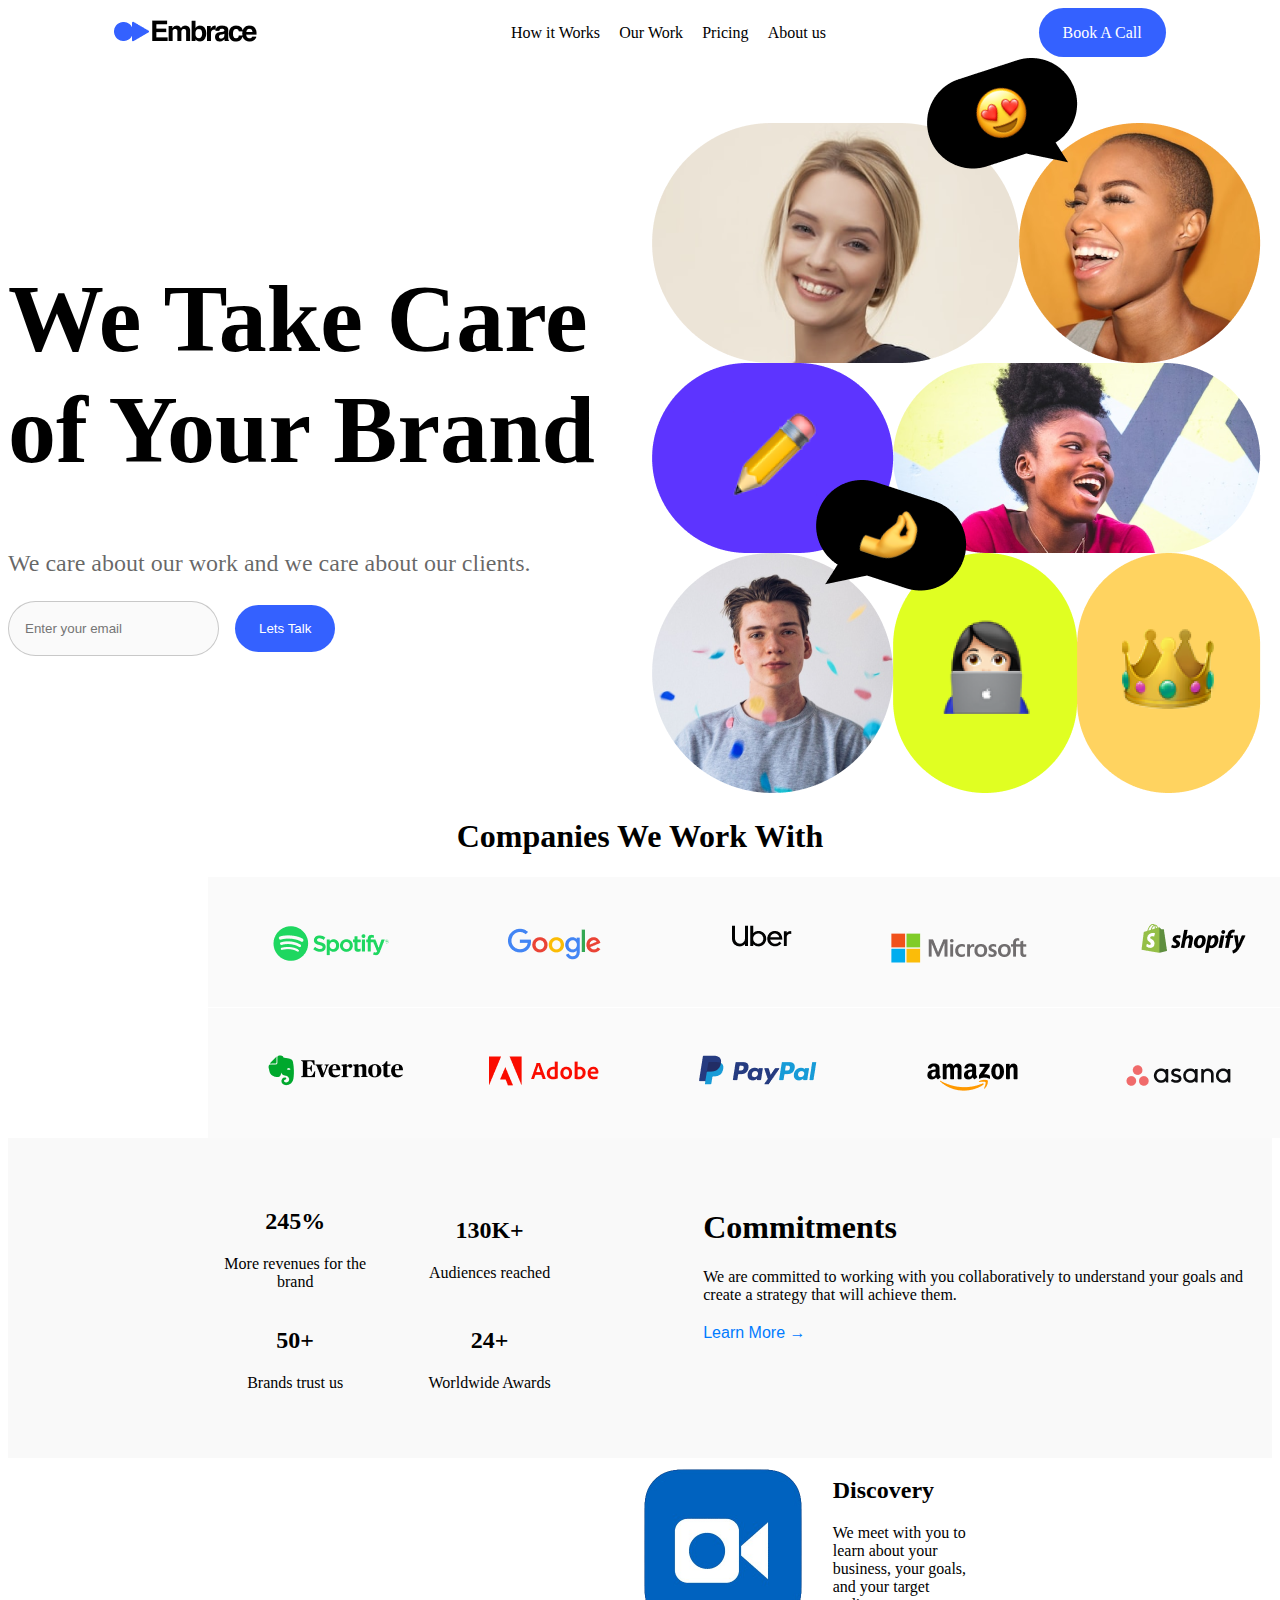
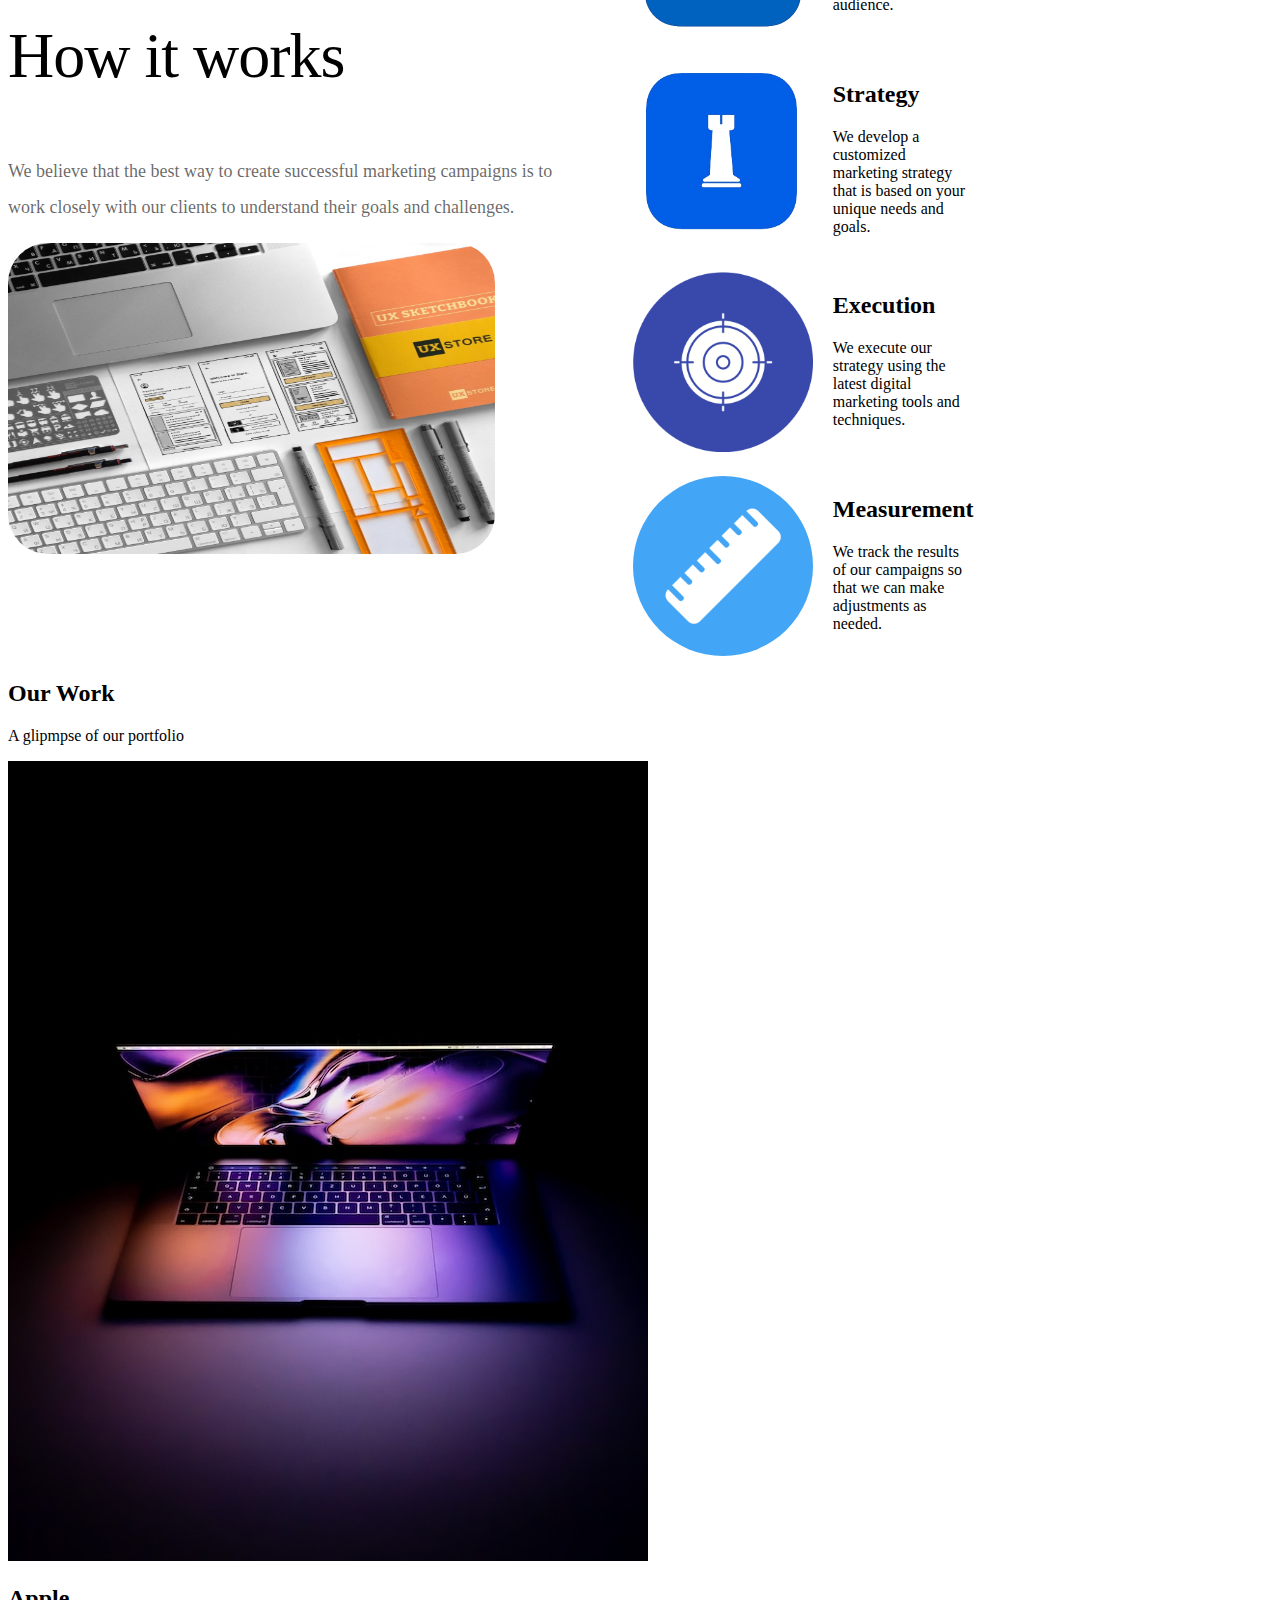
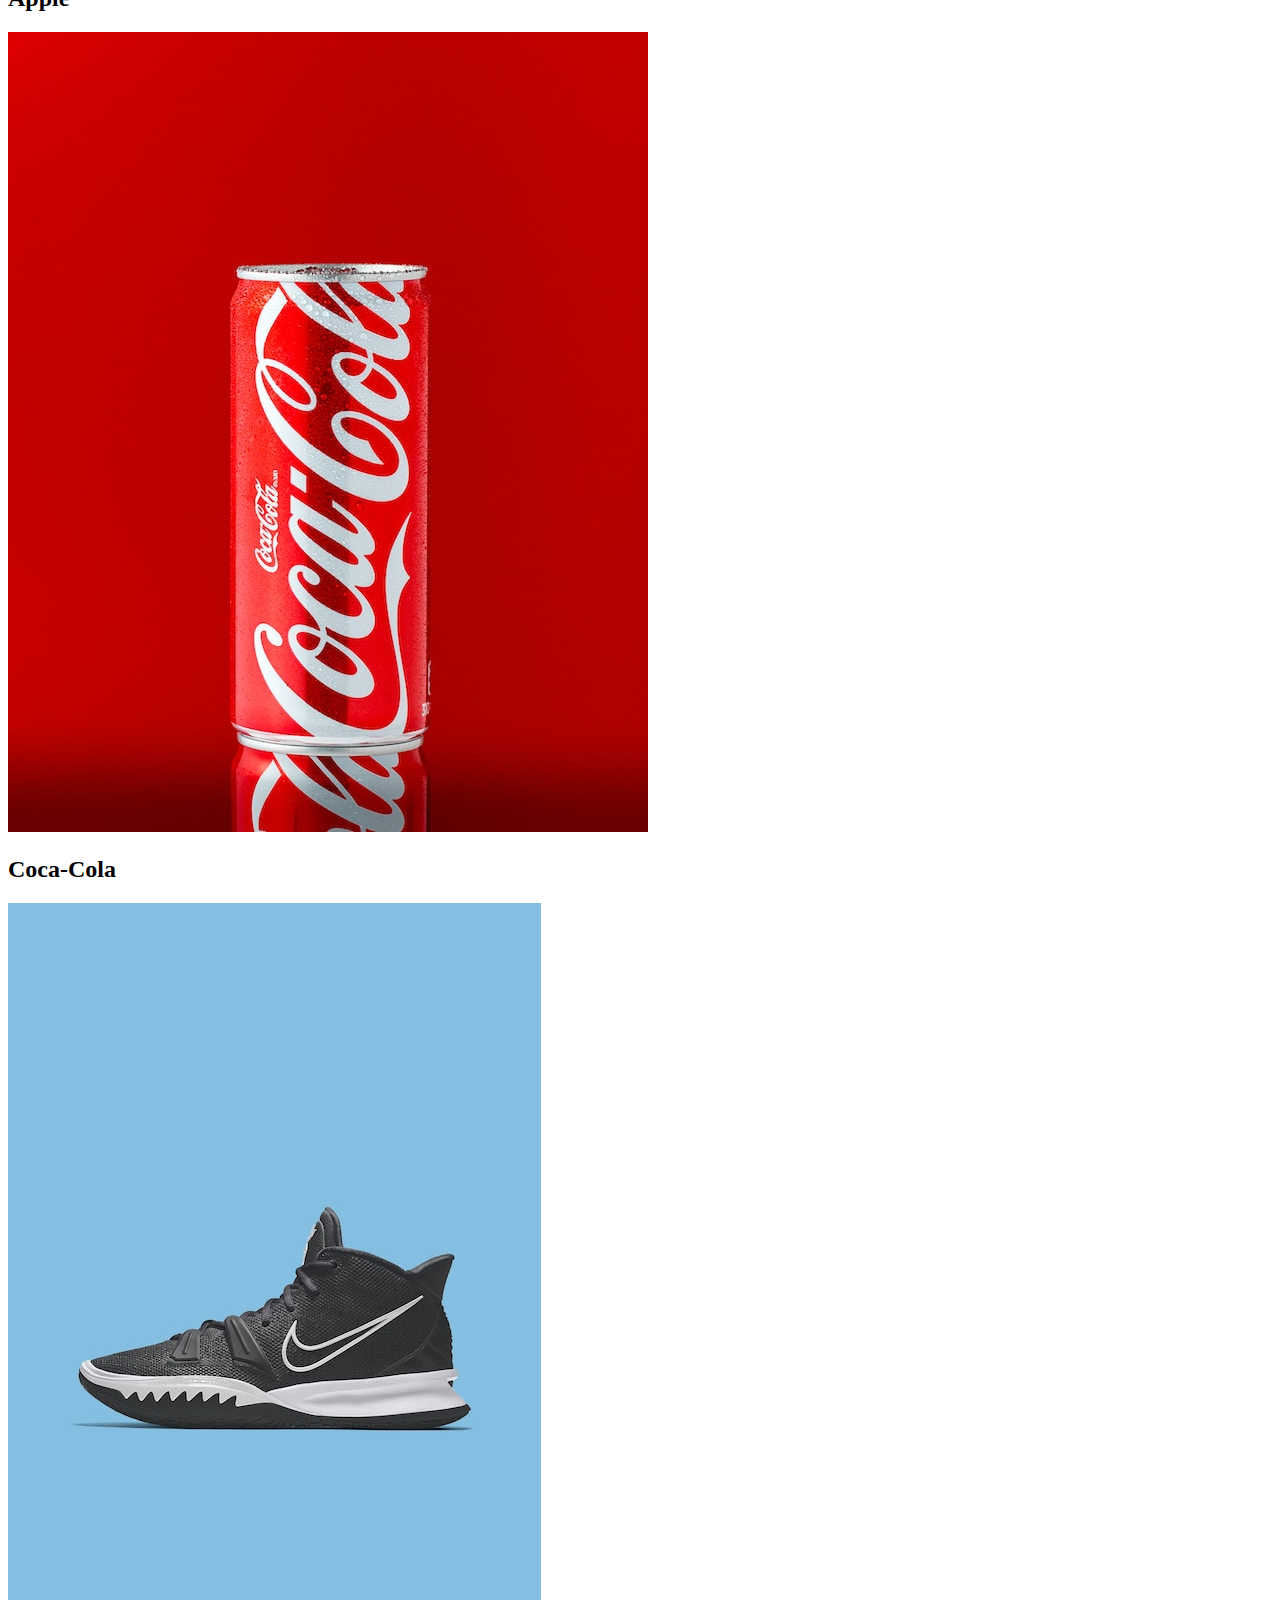
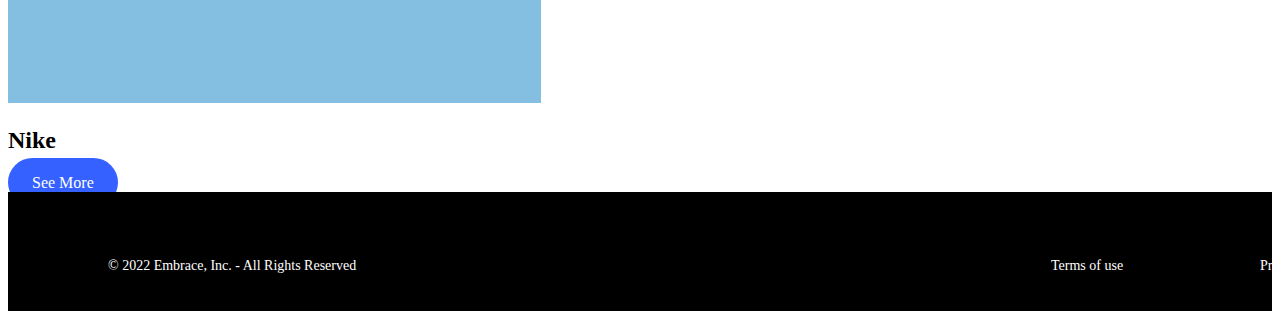
<file: index.html>
<!DOCTYPE html>
<html lang="en">
<head>
    <meta charset="UTF-8">
    <meta name="viewport" content="width=device-width, initial-scale=1.0">
    <title>Document</title>
    <link rel="stylesheet" href="style.css">
    <link rel="preconnect" href="https://fonts.googleapis.com">
    <link rel="preconnect" href="https://fonts.gstatic.com" crossorigin>
    <link href="https://fonts.googleapis.com/css2?family=Open+Sans:ital,wght@0,300..800;1,300..800&display=swap" rel="stylesheet">
</head>
<body>
    <div class="container">
        <section id="header">
            <div><img src="images/Logo.png" alt="Logo"></div>
            <div>
                <ul id="menu">
                    <li><a href="#">How it Works</a></li>
                    <li><a href="#">Our Work</a></li>
                    <li><a href="#">Pricing</a></li>
                    <li><a href="#">About us</a></li>
                </ul>
            </div>
            <div>
                <a class="btnBlue" href="#">Book A Call</a>
            </div>
        </section>
        <section id="hero">
            <div>
                <h1>We Take Care of 
                Your Brand</h1>
                <p>We care about our work and we care about our clients.</p>
                <input class="mainInput" type="text" placeholder="Enter your email"><input class="btnBlue" type="button" value="Lets Talk">
            </div>
            <div><img src="images/HeroImage.png" alt="Hero Image with smiling faces"></div>
        </section>
    </div>

    <section id="companies">
        <div>
            <h1>Companies We Work With</h1>
        </div>
        <div class="grid">
          <div><figure><img src="images/spotify.png" alt="spotify"></figure></div>
          <div><figure><img src="images/google.png" alt="google"></figure></div>
          <div><figure><img src="images/uber.png" alt="uber"></figure></div>
          <div><figure><img src="images/microsoft.png" alt="microsoft"></figure></div>
          <div><figure><img src="images/shopify.png" alt="shopify"></figure></div>
          <div><figure><img src="images/evernote.png" alt="evernote"></figure></div>
          <div><figure><img src="images/adobe.png" alt="adobe"></figure></div>
          <div><figure><img src="images/paypal.png" alt="paypal"></figure></div>
          <div><figure><img src="images/amazon.png" alt="amazon"></figure></div>
          <div><figure><img src="images/osana.png" alt="osana"></figure></div>
        </div>
    </section>
    <section id="commitments">
        <div class="commitments-left">
          <div class="grid">
            <div class="commitment">
              <h2>245%</h2>
              <p>More revenues for the brand</p>
            </div>
            <div class="commitment">
              <h2>130K+</h2>
              <p>Audiences reached</p>
            </div>
          </div>
          <div class="grid">
            <div class="commitment">
              <h2>50+</h2>
              <p>Brands trust us</p>
            </div>
            <div class="commitment">
              <h2>24+</h2>
              <p>Worldwide Awards</p>
            </div>
          </div>
        </div>
        <div class="commitment-text">
            <h1>Commitments</h1>
          <p>We are committed to working with you collaboratively to understand your goals and create a strategy that will achieve them.</p>
          <a href="#" class="learn-more">Learn More →</a>
        </div>
      </section>
      <section id="works">
        <div class="works-container">
        <div class="works-left">
            <h2>How it works</h2>
            <p>We believe that the best way to create successful marketing campaigns is to work closely with our clients to understand their goals and challenges.</p>
            <img src="images/pc.jpg" alt="pc">
        </div>
        <div class="works-right">
          <div class="grid">
            <div><img src="images/cam.png"></div>
            <div class="statement">
              <h2>Discovery</h2>
              <p>We meet with you to learn about your business, your goals, and your target audience.</p>
            </div>
            <div><img src="images/chess.png"></div>
            <div class="statement">
              <h2>Strategy</h2>
              <p>We develop a customized marketing strategy that is based on your unique needs and goals.</p>
            </div>
            <div><img src="images/dart.png"></div>
            <div class="statement">
              <h2>Execution</h2>
              <p>We execute our strategy using the latest digital marketing tools and techniques.</p>
            </div>
            <div><img src="images/ruler.png" id="ruler"></div>
            <div class="statement">
              <h2>Measurement</h2>
              <p>We track the results of our campaigns so that we can make adjustments as needed.</p>
            </div>
          </div>

        </div>
        </div>

      </section>

      <section id="our-work">
        <div class="highlight">
          <h2>Our Work</h2>
          <p>A glipmpse of our portfolio</p>
        </div>
        <div class="grid-our">
          <div><img src="images/notebook.jpeg">
            <h2>Apple</h2> 
          </div>
          <div><img src="images/cola.jpg">
            <h2>Coca-Cola</h2> 
          </div>
          <div><img src="images/shoes.jpeg">
            <h2>Nike</h2> 
          </div>
        </div>
      </section>
        <div class="see-button">
          <a class="buttonblue" href="#">See More</a>
      </div>

    <footer class="footer">
        <p class="Rights">&copy; 2022 Embrace, Inc. - All Rights Reserved</p>
        <div class="footer-paragraph">
        <p class="Use">Terms of use</p> 
        <p class="Privacy">Privacy policy</p>
        </div>
      </footer>   
</body>
</html>
</file>
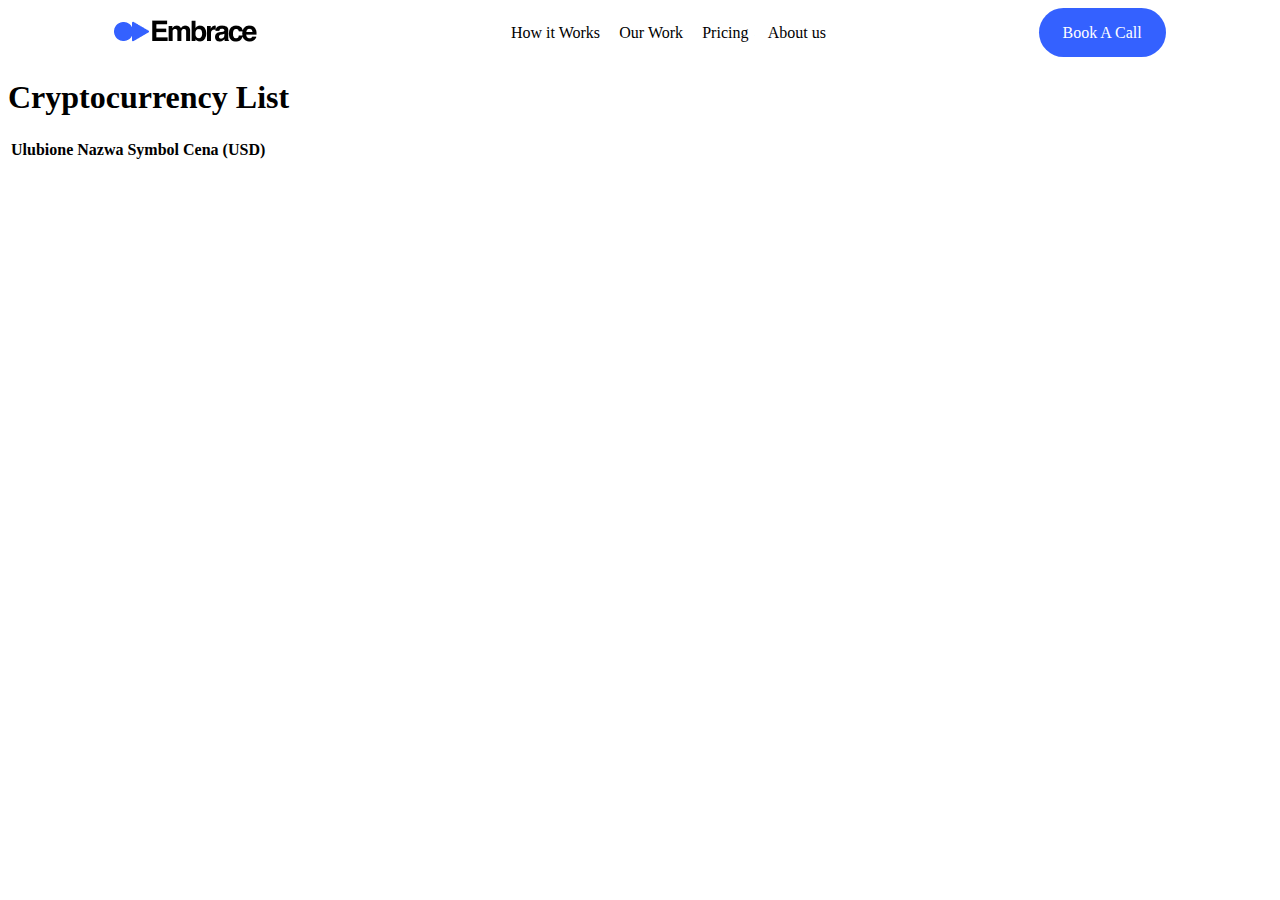
<file: crypto.html>
<!DOCTYPE html>
<html lang="en">
<head>
    <meta charset="UTF-8">
    <meta name="viewport" content="width=device-width, initial-scale=1.0">
    <title>Crypto</title>
    <link rel="stylesheet" href="style.css">
    <link rel="preconnect" href="https://fonts.googleapis.com">
    <link rel="preconnect" href="https://fonts.gstatic.com" crossorigin>
    <link href="https://fonts.googleapis.com/css2?family=Open+Sans:ital,wght@0,300..800;1,300..800&display=swap" rel="stylesheet">
</head>
<body>
    <div class="container">
        <section id="header">
            <div><img src="images/Logo.png" alt="Logo"></div>
            <div>
                <ul id="menu">
                    <li><a href="index.html">How it Works</a></li>
                    <li><a href="#">Our Work</a></li>
                    <li><a href="#">Pricing</a></li>
                    <li><a href="#">About us</a></li>
                </ul>
            </div>
            <div>
                <a class="btnBlue" href="#">Book A Call</a>
            </div>
        </section>
        <div class="crypto">
            <h1>Cryptocurrency List</h1>
            <table id="crypto-table">
                <thead>
                    <tr>
                        <th>Ulubione</th>
                        <th>Nazwa</th>
                        <th>Symbol</th>
                        <th>Cena (USD)</th>
                    </tr>
                </thead>
                <tbody>
                </tbody>
            </table>
        </div>
    </div>
    <script src="script.js"></script>
</body>
</html>
</file>
<file: style.css>
body{
<<<<<<< HEAD
  font-family: "Open Sans", sans-serif;
}
#header{
=======
    font-family: "Open Sans", sans-serif;
  }
  #header{
      display: flex;
      justify-content: space-around;
      align-items: center;
  }
  
  #menu{
      display: flex;
      gap: 1.2rem;
      list-style: none;
  }
  
  #menu a{
      text-decoration: none;
      color: #000;
      font-weight: 500;
  }
  
  a:hover {
      font-size: large;
    }
  
  .btnBlue{
      background-color: #3461FF;
      color: #fff;
      padding: 1rem 1.5rem 1rem 1.5rem;
      border-radius: 5rem;
      text-decoration: none;
      border: none;
  }
  
  .btnBlue:hover {
      background-color: #3399FF;
      color: white;
    }
  
  #hero{
      display: grid;
      grid-template-columns: 1fr 1fr;
      justify-items: center;
      align-items: center;
  }
  
  #hero h1{
      font-size: 6rem;
  }
  
  #companies h1 {
    font-size: 2rem;
    text-align: center;
  }
  
  #hero p{
      font-size: 1.5rem;
      color: rgba(0,0,0, 0.6)
  }
  
  #hero img{
      max-width: 100%;
  }
  
  .mainInput{
      border-radius: 6rem;
      padding: 1.2rem 1rem 1.2rem 1rem;
      border: 1px solid rgba(0,0,0,0.2);
      color: #aaa;
      background-color: #fafafa;
      margin-right: 1rem;
  }
  
  
  footer {
      display: flex;
    width: 100%;
    height: 119px;
    background: #000000;
    position: relative;
    font-family: "General Sans Variable";
    font-size: 14px;
    font-weight: 500;
    line-height: 20px;
    letter-spacing: 0px;
    text-align: left;
    color: #ffffff;
    }
  
  
  .footer-paragraph {
      position: absolute;
      display: flex;
      flex-direction: row;
      width: 297px;
      height: 20px;
      top: 50px;
      left: 1043px;
      gap: 125px;
    }
    
    .Use {
      width: 84px;
      height: 20px;
    }
    
    .Privacy {
      width: 88px;
      height: 20px;
    }
    
    .Rights {
      position: absolute;
      width: 272px;
      height: 20px;
      top: 50px;
      left: 100px;
      color: #ffffff;
    }
  
    footer p:hover {
      font-size: 15px;
  
    }
  
    .grid {
      display: grid;
      grid-template-columns: repeat(5, 150px);
      grid-column-gap: 60px;
      grid-row-gap: 1px;
      margin-left: 200px; 
    } 
  
  
    #commitments {
      padding: 50px 0;
      background-color: #f9f9f9;
      display: flex; 
      justify-content: space-between; 
    }
    
    .commitments-left {
      width: 45%; 
    }
    
    .commitments-left .grid {
      display: grid;
      grid-template-columns: repeat(2, 1fr); 
      gap: 20px; 
      justify-content: center;
      align-items: center; 
      text-align: center;
    }
    
    .commitment-text {
      width: 45%; 
    }
    
    .commitment-text p {
      margin-bottom: 20px; 
    }
    
    #commitments .learn-more {
      display: block; 
      text-align: left; 
      color: #007bff; 
      text-decoration: none;
      font-family:Arial, Helvetica, sans-serif;
    }
    
    #commitments .learn-more:hover {
      text-decoration: underline; 
    }
  
  .commitment-text h1 {
      font-size: 2rem;
  }
  
  .works-container {
    display: flex; 
    align-items: center; 
  
  }
  
  .works-left {
    width: 45%;
  
  }
  
  .works-right {
    width: 45%;
  }
  
  .works-left img {
    width: 487px;
  height: 311px;
  top: 391px;
  left: 120px;
  gap: 0px;
  border-radius: 40px 40px 40px 40px;
  opacity: 0px;
  
  }
  
  .works-left h2 {
    font-family: General Sans Variable;
  font-size: 64px;
  font-weight: 500;
  line-height: 86.4px;
  letter-spacing: -1px;
  text-align: left;
  
  }
  
  .works-left p {
    font-family: General Sans Variable;
  font-size: 18px;
  font-weight: 500;
  line-height: 36px;
  text-align: left;
  color: #00000099;
  
  }
  
  .works-right {
    width: 20%;
>>>>>>> ff86610eefa703ab3ed78fed8acfb426fd3d4a49
    display: flex;
    justify-content: space-around;
    align-items: center;
}

#menu{
    display: flex;
    gap: 1.2rem;
    list-style: none;
}

#menu a{
    text-decoration: none;
    color: #000;
    font-weight: 500;
}

a:hover {
    font-size: large;
  }

.btnBlue{
    background-color: #3461FF;
    color: #fff;
    padding: 1rem 1.5rem 1rem 1.5rem;
    border-radius: 5rem;
    text-decoration: none;
    border: none;
}

.btnBlue:hover {
    background-color: #3399FF;
    color: white;
  }

#hero{
    display: grid;
    grid-template-columns: 1fr 1fr;
    justify-items: center;
    align-items: center;
}

#hero h1{
    font-size: 6rem;
}

#companies h1 {
  font-size: 2rem;
  text-align: center;
}

#hero p{
    font-size: 1.5rem;
    color: rgba(0,0,0, 0.6)
}

#hero img{
    max-width: 100%;
}

.mainInput{
    border-radius: 6rem;
    padding: 1.2rem 1rem 1.2rem 1rem;
    border: 1px solid rgba(0,0,0,0.2);
    color: #aaa;
    background-color: #fafafa;
    margin-right: 1rem;
}


footer {
    display: flex;
  width: 100%;
  height: 119px;
  background: #000000;
  position: relative;
  font-family: "General Sans Variable";
  font-size: 14px;
  font-weight: 500;
  line-height: 20px;
  letter-spacing: 0px;
  text-align: left;
  color: #ffffff;
  }


.footer-paragraph {
    position: absolute;
    display: flex;
    flex-direction: row;
    width: 297px;
    height: 20px;
    top: 50px;
    left: 1043px;
    gap: 125px;
  }
  
  .Use {
    width: 84px;
    height: 20px;
  }
  
  .Privacy {
    width: 88px;
    height: 20px;
  }
  
  .Rights {
    position: absolute;
    width: 272px;
    height: 20px;
    top: 50px;
    left: 100px;
    color: #ffffff;
  }

  footer p:hover {
    font-size: 15px;

  }

  .grid {
    display: grid;
    grid-template-columns: repeat(5, 150px);
    grid-column-gap: 60px;
    grid-row-gap: 1px;
    margin-left: 200px; 
  } 


  #commitments {
    padding: 50px 0;
    background-color: #f9f9f9;
    display: flex; 
    justify-content: space-between; 
  }
  
  .commitments-left {
    width: 45%; 
  }
  
  .commitments-left .grid {
    display: grid;
    grid-template-columns: repeat(2, 1fr); 
    gap: 20px; 
    justify-content: center;
    align-items: center; 
    text-align: center;
  }
  
<<<<<<< HEAD
  .commitment-text {
    width: 45%; 
  }
  
  .commitment-text p {
    margin-bottom: 20px; 
  }
  
  #commitments .learn-more {
    display: block; 
    text-align: left; 
    color: #007bff; 
    text-decoration: none;
    font-family:Arial, Helvetica, sans-serif;
  }
  
  #commitments .learn-more:hover {
    text-decoration: underline; 
  }

.commitment-text h1 {
    font-size: 2rem;
}

.works-container {
  display: flex; 
  align-items: center; 

}

.works-left {
  width: 45%;

}

.works-right {
  width: 45%;
}

.works-left img {
  width: 487px;
height: 311px;
top: 391px;
left: 120px;
gap: 0px;
border-radius: 40px 40px 40px 40px;
opacity: 0px;

}

.works-left h2 {
  font-family: General Sans Variable;
font-size: 64px;
font-weight: 500;
line-height: 86.4px;
letter-spacing: -1px;
text-align: left;

}

.works-left p {
  font-family: General Sans Variable;
font-size: 18px;
font-weight: 500;
line-height: 36px;
text-align: left;
color: #00000099;

}

.works-right {
  width: 20%;
  display: flex;
  flex-direction: column;
  justify-content: center;
  align-items: center; 
}


.works-right img {
  width: 180px;
  height: 180px;
}

.works-right .grid {
  display: grid;
  grid-template-columns: repeat(2, 1fr); 
  gap: 20px; 
}

#ruler {
  border-radius: 50%;
}

figure {
  width: 272px;
height: 130px;
  margin: 0;
padding: 0;
background: #fff;
overflow: hidden;
}

.grid figure img {
opacity: 1;
=======
  #ruler {
    border-radius: 50%;
  }

  figure {
    width: 272px;
  height: 130px;
    margin: 0;
  padding: 0;
  background: #fff;
  overflow: hidden;
}

.grid figure img {
  opacity: 1;
>>>>>>> ff86610eefa703ab3ed78fed8acfb426fd3d4a49
-webkit-transition: .3s ease-in-out;
transition: .3s ease-in-out;
}

.grid figure:hover img {
<<<<<<< HEAD
opacity: .5;
}

.highlight h2 {
font-size: 3rem;
text-align: center;
margin-bottom: 5px;
}

.highlight p {
text-align: center;
padding: 40px;
}

.grid-our img {
width: 400px;
height: 390px;
gap: 0px;
border-radius: 40px 40px 40px 40px;
opacity: 0px;

=======
  opacity: .5;
}

.highlight h2 {
  font-size: 3rem;
  text-align: center;
  margin-bottom: 5px;
}

.highlight p {
  text-align: center;
  padding: 40px;
}

.grid-our img {
  width: 400px;
  height: 390px;
  gap: 0px;
  border-radius: 40px 40px 40px 40px;
  opacity: 0px;
  
>>>>>>> ff86610eefa703ab3ed78fed8acfb426fd3d4a49

}

.grid-our {
<<<<<<< HEAD
display: grid;
grid-template-columns: repeat(3, 370px);
grid-column-gap: 60px;
grid-row-gap: 1px;
margin-left: 200px; 
} 

.grid-our h2 {
text-align: center;
=======
  display: grid;
  grid-template-columns: repeat(3, 370px);
  grid-column-gap: 60px;
  grid-row-gap: 1px;
  margin-left: 200px; 
} 

.grid-our h2 {
  text-align: center;
>>>>>>> ff86610eefa703ab3ed78fed8acfb426fd3d4a49
}


.see-button {
<<<<<<< HEAD
display: flex;
justify-content: center;
text-align: center;
}

.buttonblue {
    background-color: #3461FF;
    color: #fff;
    padding: 1rem 1.5rem 1rem 1.5rem;
    border-radius: 5rem;
    text-decoration: none;
    border: none;
}


.crypto {
  max-width: 1000px;
  margin: 0 auto;
  padding: 20px;
}

table {
  width: 100%;
  border-collapse: collapse;
}

th, td {
  border: 1px solid #ddd;
  padding: 8px;
}

th {
  text-align: left;
}

.red {
  color:red;
}

.green {
  color: #00FF00;
}
=======
  display: flex;
  justify-content: center;
  text-align: center;
}

.buttonblue {
      background-color: #3461FF;
      color: #fff;
      padding: 1rem 1.5rem 1rem 1.5rem;
      border-radius: 5rem;
      text-decoration: none;
      border: none;
}

>>>>>>> ff86610eefa703ab3ed78fed8acfb426fd3d4a49
</file>
